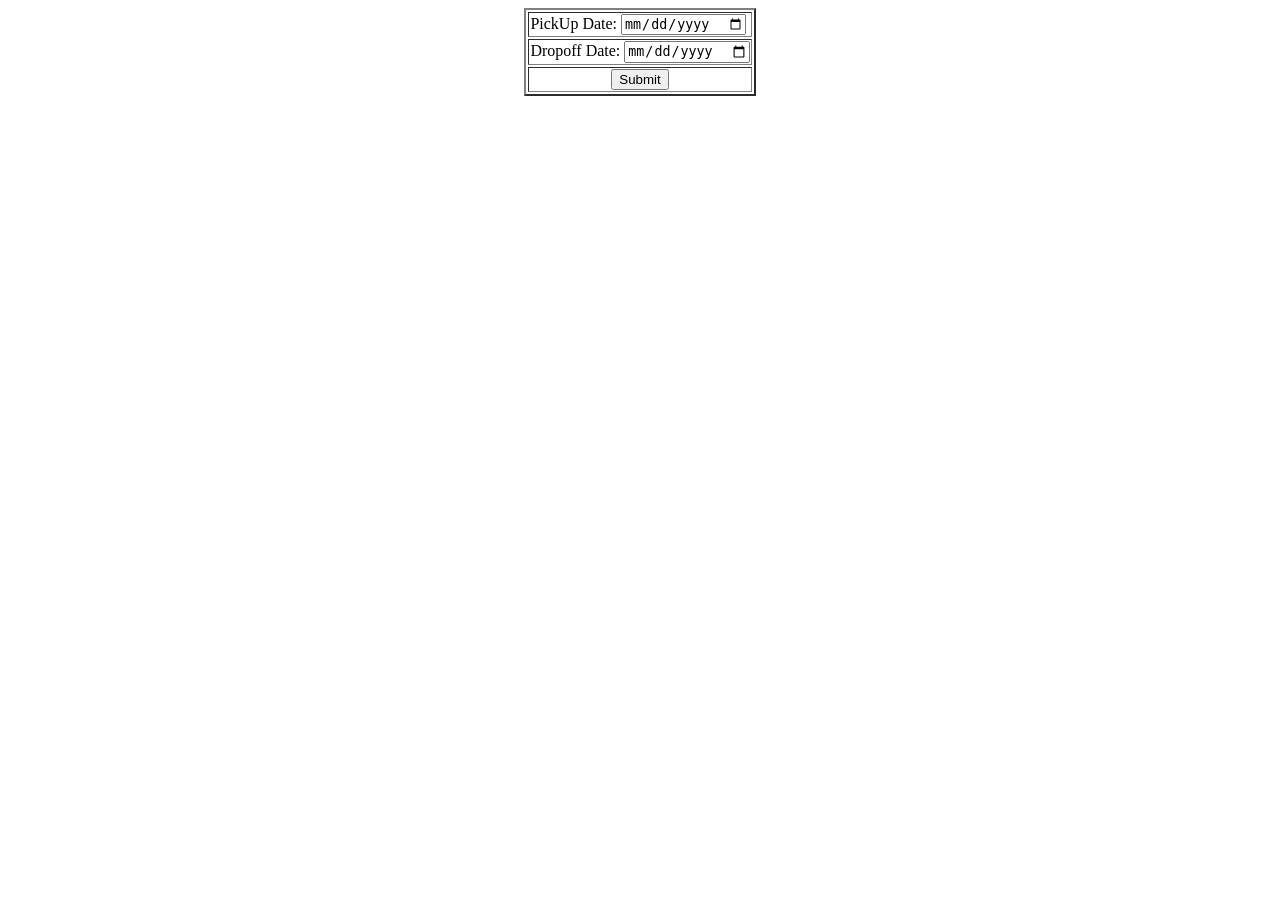
<file: user/home.html>
<html>
    <head>
        <title>Car Rental system</title>
    </head>
    <table align="center" border="2">
        <tr>
            <td>PickUp Date: 
                <input type="date" data-date="" data-date-format="DD MMMM YYYY" value="dd-mm-yyyy">
            </td>
        </tr>
        <tr>
            <td>Dropoff Date:
            <input type="date" data-date="" data-date-format="DD MMMM YYYY" value="dd-mm-yyyy">
            </td>
        <tr>
            <td>
           <center><input type="submit" value="Submit"></center>
           </td>
        </tr>
    </table>
</html>
</file>
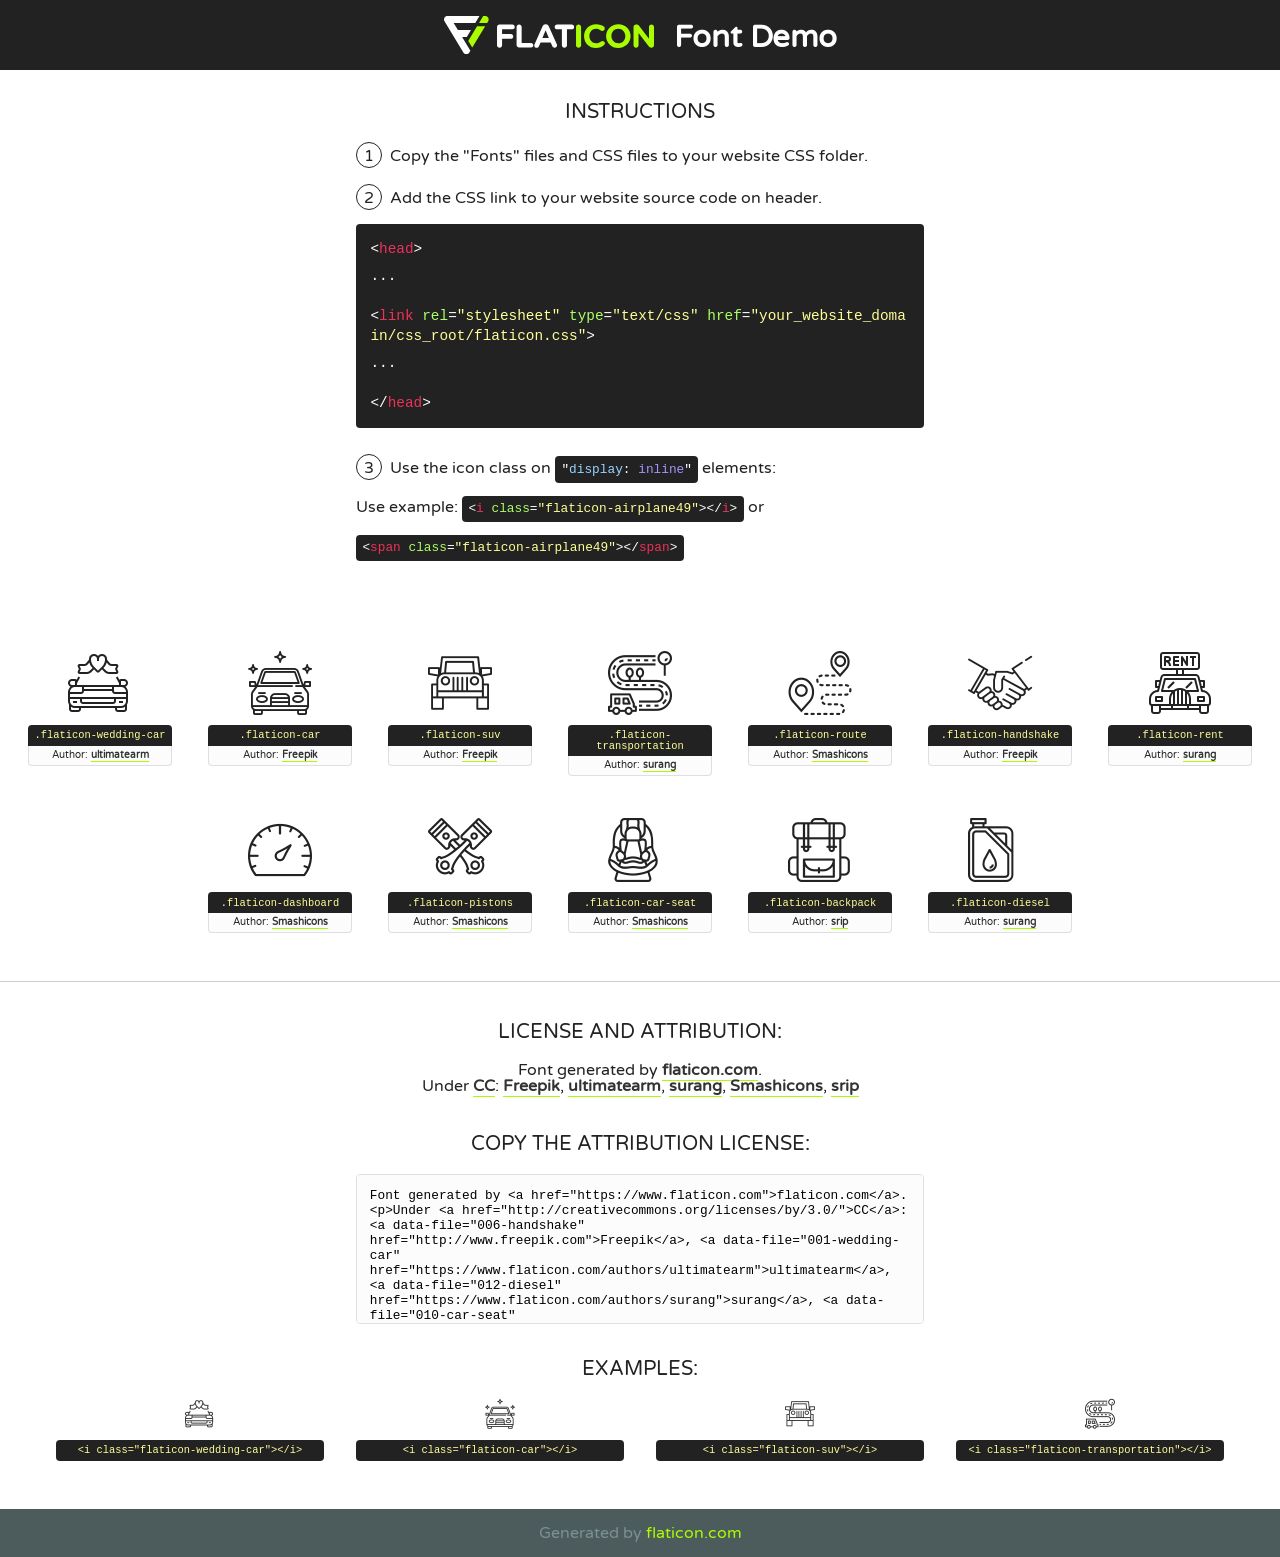
<file: fonts/flaticon/font/flaticon.html>
<!DOCTYPE html>
<!--
  Flaticon icon font: Flaticon
  Creation date: 29/10/2019 06:11
-->
<html>
<!DOCTYPE html>
<html>

<head>
    <title>Flaticon WebFont</title>
    <link href="http://fonts.googleapis.com/css?family=Varela+Round" rel="stylesheet" type="text/css" />
    <link rel="stylesheet" type="text/css" href="flaticon.css">
    <meta charset="UTF-8">
    <style>
    html, body, div, span, applet, object, iframe,
    h1, h2, h3, h4, h5, h6, p, blockquote, pre,
    a, abbr, acronym, address, big, cite, code,
    del, dfn, em, img, ins, kbd, q, s, samp,
    small, strike, strong, sub, sup, tt, var,
    b, u, i, center,
    dl, dt, dd, ol, ul, li,
    fieldset, form, label, legend,
    table, caption, tbody, tfoot, thead, tr, th, td,
    article, aside, canvas, details, embed, 
    figure, figcaption, footer, header, hgroup, 
    menu, nav, output, ruby, section, summary,
    time, mark, audio, video {
        margin: 0;
        padding: 0;
        border: 0;
        font-size: 100%;
        font: inherit;
        vertical-align: baseline;
    }
    /* HTML5 display-role reset for older browsers */
    article, aside, details, figcaption, figure, 
    footer, header, hgroup, menu, nav, section {
        display: block;
    }
    body {
        line-height: 1;
    }
    ol, ul {
        list-style: none;
    }
    blockquote, q {
        quotes: none;
    }
    blockquote:before, blockquote:after,
    q:before, q:after {
        content: '';
        content: none;
    }
    table {
        border-collapse: collapse;
        border-spacing: 0;
    }
    body {
        font-family: 'Varela Round', Helvetica, Arial, sans-serif;
        font-size: 16px;
        color: #222;
    }
    a {
        color: #333;
        border-bottom: 1px solid #a9fd00;
        font-weight: bold;
        text-decoration: none;
    }
    * {
        -moz-box-sizing: border-box;
        -webkit-box-sizing: border-box;
        box-sizing: border-box;
        margin: 0;
        padding: 0;
    }
    [class^="flaticon-"]:before, [class*=" flaticon-"]:before, [class^="flaticon-"]:after, [class*=" flaticon-"]:after {
        font-family: Flaticon;
        font-size: 30px;
        font-style: normal;
        margin-left: 20px;
        color: #333;
    }
    .wrapper {
        max-width: 600px;
        margin: auto;
        padding: 0 1em;
    }
    .title {
        font-size: 1.25em;
        text-align: center;
        margin-bottom: 1em;
        text-transform: uppercase;
    }
    header {
        text-align: center;
        background-color: #222;
        color: #fff;
        padding: 1em;
    }
    header .logo {
        width: 210px;
        height: 38px;
        display: inline-block;
        vertical-align: middle;
        margin-right: 1em;
        border: none;
    }
    header strong {
        font-size: 1.95em;
        font-weight: bold;
        vertical-align: middle;
        margin-top: 5px;
        display: inline-block;
    }
    .demo {
        margin: 2em auto;
        line-height: 1.25em;
    }
    .demo ul li {
        margin-bottom: 1em;
    }
    .demo ul li .num {
        color: #222;
        border-radius: 20px;
        display: inline-block;
        width: 26px;
        padding: 3px;
        height: 26px;
        text-align: center;
        margin-right: 0.5em;
        border: 1px solid #222;
    }
    .demo ul li code {
        background-color: #222;
        border-radius: 4px;
        padding: 0.25em 0.5em;
        display: inline-block;
        color: #fff;
        font-family: Consolas,Monaco,Lucida Console,Liberation Mono,DejaVu Sans Mono,Bitstream Vera Sans Mono,Courier New, monospace;
        font-weight: lighter;
        margin-top: 1em;
        font-size: 0.8em;
        word-break: break-all;
    }
    .demo ul li code.big {
        padding: 1em;
        font-size: 0.9em;
    }
    .demo ul li code .red {
        color: #EF3159;
    }
    .demo ul li code .green {
        color: #ACFF65;
    }
    .demo ul li code .yellow {
        color: #FFFF99;
    }
    .demo ul li code .blue {
        color: #99D3FF;
    }
    .demo ul li code .purple {
        color: #A295FF;
    }
    .demo ul li code .dots {
        margin-top: 0.5em;
        display: block;
    }
    #glyphs {
        border-bottom: 1px solid #ccc;
        padding: 2em 0;
        text-align: center;
    }
    .glyph {
        display: inline-block;
        width: 9em;
        margin: 1em;
        text-align: center;
        vertical-align: top;
        background: #FFF;
    }
    .glyph .glyph-icon {
        padding: 10px;
        display: block;
        font-family:"Flaticon";
        font-size: 64px;
        line-height: 1;
    }
    .glyph .glyph-icon:before {
        font-size: 64px;
        color: #222;
        margin-left: 0;
    }
    .class-name {
        font-size: 0.65em;
        background-color: #222;
        color: #fff;
        border-radius: 4px 4px 0 0;
        padding: 0.5em;
        color: #FFFF99;
        font-family: Consolas,Monaco,Lucida Console,Liberation Mono,DejaVu Sans Mono,Bitstream Vera Sans Mono,Courier New, monospace;
    }
    .author-name {
        font-size: 0.6em;
        background-color: #fcfcfd;
        border: 1px solid #DEDEE4;
        border-top: 0;
        border-radius: 0 0 4px 4px;
        padding: 0.5em;
    }
    .class-name:last-child {
        font-size: 10px;
        color:#888;
    }
    .class-name:last-child a {
        font-size: 10px;
        color:#555;
    }
    .class-name:last-child a:hover {
        color:#a9fd00;
    }
    .glyph > input {
        display: block;
        width: 100px;
        margin: 5px auto;
        text-align: center;
        font-size: 12px;
        cursor: text;
    }
    .glyph > input.icon-input {
        font-family:"Flaticon";
        font-size: 16px;
        margin-bottom: 10px;
    }
    .attribution .title {
        margin-top: 2em;
    }
    .attribution textarea {
        background-color: #fcfcfd;
        padding: 1em;
        border: none;
        box-shadow: none;
        border: 1px solid #DEDEE4;
        border-radius: 4px;
        resize: none;
        width: 100%;
        height: 150px;
        font-size: 0.8em;
        font-family: Consolas,Monaco,Lucida Console,Liberation Mono,DejaVu Sans Mono,Bitstream Vera Sans Mono,Courier New, monospace;
        -webkit-appearance: none;
    }
    .iconsuse {
        margin: 2em auto;
        text-align: center;
        max-width: 1200px;
    }
    .iconsuse:after {
        content: '';
        display: table;
        clear: both;
    }
    .iconsuse .image {
        float: left;
        width: 25%;
        padding: 0 1em;
    }
    .iconsuse .image p {
        margin-bottom: 1em;
    }
    .iconsuse .image span {
        display: block;
        font-size: 0.65em;
        background-color: #222;
        color: #fff;
        border-radius: 4px;
        padding: 0.5em;
        color: #FFFF99;
        margin-top: 1em;
        font-family: Consolas,Monaco,Lucida Console,Liberation Mono,DejaVu Sans Mono,Bitstream Vera Sans Mono,Courier New, monospace;
    }
    #footer {
        text-align: center;
        background-color: #4C5B5C;
        color: #7c9192;
        padding: 1em;
    }
    #footer a {
        border: none;
        color: #a9fd00;
        font-weight: normal;
    }
    @media (max-width: 960px) {
        .iconsuse .image {
            width: 50%;
        }
    }
    @media (max-width: 560px) {
        .iconsuse .image {
            width: 100%;
        }
    }
    </style>
</head>

<body class="characters-off">

    <header>
        <a href="https://www.flaticon.com" target="_blank" class="logo">
            <svg version="1.1" xmlns="http://www.w3.org/2000/svg" xmlns:xlink="http://www.w3.org/1999/xlink" xmlns:a="http://ns.adobe.com/AdobeSVGViewerExtensions/3.0/" viewBox="0 0 560.875 102.036" enable-background="new 0 0 560.875 102.036" xml:space="preserve">
                <defs>
                </defs>
                <g>
                    <g class="letters">
                        <path fill="#ffffff" d="M141.596,29.675c0-3.777,2.985-6.767,6.764-6.767h34.438c3.426,0,6.15,2.728,6.15,6.15
                        c0,3.43-2.724,6.149-6.15,6.149h-27.674v13.091h23.719c3.429,0,6.151,2.724,6.151,6.15c0,3.43-2.723,6.149-6.151,6.149h-23.719
                        v17.574c0,3.773-2.986,6.761-6.764,6.761c-3.779,0-6.764-2.989-6.764-6.761V29.675z"></path>
                        <path fill="#ffffff" d="M193.844,29.149c0-3.781,2.985-6.767,6.764-6.767c3.776,0,6.763,2.985,6.763,6.767v42.957h25.039
                        c3.426,0,6.149,2.726,6.149,6.153c0,3.425-2.723,6.15-6.149,6.15h-31.802c-3.779,0-6.764-2.986-6.764-6.768V29.149z"></path>
                        <path fill="#ffffff" d="M241.891,75.71l21.438-48.407c1.492-3.341,4.215-5.357,7.906-5.357h0.792
                        c3.686,0,6.323,2.017,7.815,5.357l21.439,48.407c0.436,0.967,0.701,1.845,0.701,2.723c0,3.602-2.809,6.501-6.414,6.501
                        c-3.161,0-5.269-1.845-6.499-4.655l-4.132-9.661h-27.059l-4.301,10.102c-1.144,2.631-3.426,4.214-6.237,4.214
                        c-3.517,0-6.24-2.81-6.24-6.325C241.1,77.64,241.451,76.677,241.891,75.71z M279.932,58.666l-8.521-20.297l-8.526,20.297H279.932
                        z"></path>
                        <path fill="#ffffff" d="M314.864,35.387H301.86c-3.429,0-6.239-2.813-6.239-6.238c0-3.429,2.811-6.24,6.239-6.24h39.533
                        c3.426,0,6.237,2.811,6.237,6.24c0,3.425-2.811,6.238-6.237,6.238h-13.001v42.785c0,3.773-2.99,6.761-6.764,6.761
                        c-3.779,0-6.764-2.989-6.764-6.761V35.387z"></path>
                        <path fill="#A9FD00" d="M352.615,29.149c0-3.781,2.985-6.767,6.767-6.767c3.774,0,6.761,2.985,6.761,6.767v49.024
                        c0,3.773-2.987,6.761-6.761,6.761c-3.781,0-6.767-2.989-6.767-6.761V29.149z"></path>
                        <path fill="#A9FD00" d="M374.132,53.836v-0.179c0-17.481,13.178-31.801,32.065-31.801c9.22,0,15.459,2.458,20.557,6.238
                        c1.402,1.054,2.637,2.985,2.637,5.357c0,3.692-2.985,6.59-6.681,6.59c-1.845,0-3.071-0.702-4.044-1.319
                        c-3.776-2.813-7.729-4.393-12.562-4.393c-10.364,0-17.831,8.611-17.831,19.154v0.173c0,10.542,7.291,19.329,17.831,19.329
                        c5.715,0,9.492-1.756,13.359-4.834c1.049-0.874,2.458-1.491,4.039-1.491c3.429,0,6.325,2.813,6.325,6.236
                        c0,2.106-1.056,3.78-2.282,4.834c-5.539,4.834-12.036,7.733-21.878,7.733C387.572,85.464,374.132,71.493,374.132,53.836z"></path>
                        <path fill="#A9FD00" d="M433.009,53.836v-0.179c0-17.481,13.79-31.801,32.766-31.801c18.981,0,32.592,14.143,32.592,31.628v0.173
                        c0,17.483-13.785,31.807-32.769,31.807C446.625,85.464,433.009,71.32,433.009,53.836z M484.224,53.836v-0.179
                        c0-10.539-7.725-19.326-18.626-19.326c-10.893,0-18.449,8.611-18.449,19.154v0.173c0,10.542,7.73,19.329,18.626,19.329
                        C476.676,72.986,484.224,64.378,484.224,53.836z"></path>
                        <path fill="#A9FD00" d="M506.233,29.321c0-3.774,2.99-6.763,6.767-6.763h1.401c3.252,0,5.183,1.583,7.029,3.953l26.093,34.265
                        V29.059c0-3.692,2.99-6.677,6.681-6.677c3.683,0,6.671,2.985,6.671,6.677v48.934c0,3.78-2.987,6.765-6.764,6.765h-0.436
                        c-3.257,0-5.188-1.581-7.034-3.953l-27.056-35.492v32.944c0,3.687-2.985,6.676-6.678,6.676c-3.683,0-6.673-2.989-6.673-6.676
                        V29.321z"></path>
                    </g>
                    <g class="insignia">
                        <path fill="#ffffff" d="M48.372,56.137h12.517l11.156-18.537H37.186L25.688,18.539h57.825L94.668,0H9.271
                        C5.925,0,2.842,1.801,1.198,4.716c-1.644,2.907-1.593,6.482,0.134,9.343l50.38,83.501c1.678,2.781,4.689,4.476,7.938,4.476
                        c3.246,0,6.257-1.695,7.935-4.476l2.898-4.804L48.372,56.137z"></path>
                        <g class="i">
                            <path fill="#A9FD00" d="M93.575,18.539h0.031v0.004l21.652,0.004l2.705-4.488c1.727-2.861,1.778-6.436,0.133-9.343
                            C116.454,1.801,113.371,0,110.026,0h-5.294L93.575,18.539z"></path>
                            <polygon fill="#A9FD00" points="88.291,27.356 64.725,66.486 75.519,84.404 109.942,27.356"></polygon>
                        </g>
                    </g>
                </g>
            </svg>
        </a>
        <strong>Font Demo</strong>
    </header>


    <section class="demo wrapper">

        <p class="title">Instructions</p>

        <ul>
            <li>
                <span class="num">1</span>Copy the "Fonts" files and CSS files to your website CSS folder.
            </li>
            <li>
                <span class="num">2</span>Add the CSS link to your website source code on header.
                <code class="big">
                    &lt;<span class="red">head</span>&gt;
                    <br/><span class="dots">...</span>
                    <br/>&lt;<span class="red">link</span> <span class="green">rel</span>=<span class="yellow">"stylesheet"</span> <span class="green">type</span>=<span class="yellow">"text/css"</span> <span class="green">href</span>=<span class="yellow">"your_website_domain/css_root/flaticon.css"</span>&gt;
                    <br/><span class="dots">...</span>
                    <br/>&lt;/<span class="red">head</span>&gt;
                </code>
            </li>

            <li>
                <p>
                    <span class="num">3</span>Use the icon class on <code>"<span class="blue">display</span>:<span class="purple"> inline</span>"</code> elements:
                    <br />
                    Use example: <code>&lt;<span class="red">i</span> <span class="green">class</span>=<span class="yellow">&quot;flaticon-airplane49&quot;</span>&gt;&lt;/<span class="red">i</span>&gt;</code> or <code>&lt;<span class="red">span</span> <span class="green">class</span>=<span class="yellow">&quot;flaticon-airplane49&quot;</span>&gt;&lt;/<span class="red">span</span>&gt;</code>
            </li>
        </ul>

    </section>




   <section id="glyphs">          
    
      
        <div class="glyph"><div class="glyph-icon flaticon-wedding-car"></div>
            <div class="class-name">.flaticon-wedding-car</div>
            <div class="author-name">Author: <a data-file="001-wedding-car" href="https://www.flaticon.com/authors/ultimatearm">ultimatearm</a> </div> 
        </div>        
        
        <div class="glyph"><div class="glyph-icon flaticon-car"></div>
            <div class="class-name">.flaticon-car</div>
            <div class="author-name">Author: <a data-file="002-car" href="http://www.freepik.com">Freepik</a> </div> 
        </div>        
        
        <div class="glyph"><div class="glyph-icon flaticon-suv"></div>
            <div class="class-name">.flaticon-suv</div>
            <div class="author-name">Author: <a data-file="003-suv" href="http://www.freepik.com">Freepik</a> </div> 
        </div>        
        
        <div class="glyph"><div class="glyph-icon flaticon-transportation"></div>
            <div class="class-name">.flaticon-transportation</div>
            <div class="author-name">Author: <a data-file="004-transportation" href="https://www.flaticon.com/authors/surang">surang</a> </div> 
        </div>        
        
        <div class="glyph"><div class="glyph-icon flaticon-route"></div>
            <div class="class-name">.flaticon-route</div>
            <div class="author-name">Author: <a data-file="005-route" href="https://www.flaticon.com/authors/smashicons">Smashicons</a> </div> 
        </div>        
        
        <div class="glyph"><div class="glyph-icon flaticon-handshake"></div>
            <div class="class-name">.flaticon-handshake</div>
            <div class="author-name">Author: <a data-file="006-handshake" href="http://www.freepik.com">Freepik</a> </div> 
        </div>        
        
        <div class="glyph"><div class="glyph-icon flaticon-rent"></div>
            <div class="class-name">.flaticon-rent</div>
            <div class="author-name">Author: <a data-file="007-rent" href="https://www.flaticon.com/authors/surang">surang</a> </div> 
        </div>        
        
        <div class="glyph"><div class="glyph-icon flaticon-dashboard"></div>
            <div class="class-name">.flaticon-dashboard</div>
            <div class="author-name">Author: <a data-file="008-dashboard" href="https://www.flaticon.com/authors/smashicons">Smashicons</a> </div> 
        </div>        
        
        <div class="glyph"><div class="glyph-icon flaticon-pistons"></div>
            <div class="class-name">.flaticon-pistons</div>
            <div class="author-name">Author: <a data-file="009-pistons" href="https://www.flaticon.com/authors/smashicons">Smashicons</a> </div> 
        </div>        
        
        <div class="glyph"><div class="glyph-icon flaticon-car-seat"></div>
            <div class="class-name">.flaticon-car-seat</div>
            <div class="author-name">Author: <a data-file="010-car-seat" href="https://www.flaticon.com/authors/smashicons">Smashicons</a> </div> 
        </div>        
        
        <div class="glyph"><div class="glyph-icon flaticon-backpack"></div>
            <div class="class-name">.flaticon-backpack</div>
            <div class="author-name">Author: <a data-file="011-backpack" href="https://www.flaticon.com/authors/srip">srip</a> </div> 
        </div>        
        
        <div class="glyph"><div class="glyph-icon flaticon-diesel"></div>
            <div class="class-name">.flaticon-diesel</div>
            <div class="author-name">Author: <a data-file="012-diesel" href="https://www.flaticon.com/authors/surang">surang</a> </div> 
        </div>        
        

    </section>



    <section class="attribution wrapper"   style="text-align:center;">

      <div class="title">License and attribution:</div><div class="attrDiv">Font generated by <a href="https://www.flaticon.com">flaticon.com</a>. <div><p>Under <a href="http://creativecommons.org/licenses/by/3.0/">CC</a>: <a data-file="006-handshake" href="http://www.freepik.com">Freepik</a>, <a data-file="001-wedding-car" href="https://www.flaticon.com/authors/ultimatearm">ultimatearm</a>, <a data-file="012-diesel" href="https://www.flaticon.com/authors/surang">surang</a>, <a data-file="010-car-seat" href="https://www.flaticon.com/authors/smashicons">Smashicons</a>, <a data-file="011-backpack" href="https://www.flaticon.com/authors/srip">srip</a></p>  </div>
      </div>
      <div class="title">Copy the Attribution License:</div>

    <textarea onclick="this.focus();this.select();">Font generated by &lt;a href=&quot;https://www.flaticon.com&quot;&gt;flaticon.com&lt;/a&gt;. <p>Under <a href="http://creativecommons.org/licenses/by/3.0/">CC</a>: <a data-file="006-handshake" href="http://www.freepik.com">Freepik</a>, <a data-file="001-wedding-car" href="https://www.flaticon.com/authors/ultimatearm">ultimatearm</a>, <a data-file="012-diesel" href="https://www.flaticon.com/authors/surang">surang</a>, <a data-file="010-car-seat" href="https://www.flaticon.com/authors/smashicons">Smashicons</a>, <a data-file="011-backpack" href="https://www.flaticon.com/authors/srip">srip</a></p>  
     </textarea>

    </section>

    <section class="iconsuse">

          <div class="title">Examples:</div>            
             
            <div class="image">
                <p>
                    <i class="glyph-icon flaticon-wedding-car"></i> 
                    <span>&lt;i class=&quot;flaticon-wedding-car&quot;&gt;&lt;/i&gt;</span>
                </p>
            </div>
            
            <div class="image">
                <p>
                    <i class="glyph-icon flaticon-car"></i> 
                    <span>&lt;i class=&quot;flaticon-car&quot;&gt;&lt;/i&gt;</span>
                </p>
            </div>
            
            <div class="image">
                <p>
                    <i class="glyph-icon flaticon-suv"></i> 
                    <span>&lt;i class=&quot;flaticon-suv&quot;&gt;&lt;/i&gt;</span>
                </p>
            </div>
            
            <div class="image">
                <p>
                    <i class="glyph-icon flaticon-transportation"></i> 
                    <span>&lt;i class=&quot;flaticon-transportation&quot;&gt;&lt;/i&gt;</span>
                </p>
            </div>
                       
        </div>
                            
    </section>

<div id="footer">
    <div>Generated by <a href="https://www.flaticon.com">flaticon.com</a>
    </div>
</div>



</body>
</html>
</file>
<file: fonts/flaticon/font/flaticon.css>
/*
  	Flaticon icon font: Flaticon
  	Creation date: 29/10/2019 06:11
  	*/

@font-face {
  font-family: "Flaticon";
  src: url("./Flaticon.eot");
  src: url("./Flaticon.eot?#iefix") format("embedded-opentype"),
       url("./Flaticon.woff2") format("woff2"),
       url("./Flaticon.woff") format("woff"),
       url("./Flaticon.ttf") format("truetype"),
       url("./Flaticon.svg#Flaticon") format("svg");
  font-weight: normal;
  font-style: normal;
}

@media screen and (-webkit-min-device-pixel-ratio:0) {
  @font-face {
    font-family: "Flaticon";
    src: url("./Flaticon.svg#Flaticon") format("svg");
  }
}

[class^="flaticon-"]:before, [class*=" flaticon-"]:before,
[class^="flaticon-"]:after, [class*=" flaticon-"]:after {   
  font-family: Flaticon;
        font-size: 20px;
font-style: normal;
margin-left: 20px;
}

.flaticon-wedding-car:before { content: "\f100"; }
.flaticon-car:before { content: "\f101"; }
.flaticon-suv:before { content: "\f102"; }
.flaticon-transportation:before { content: "\f103"; }
.flaticon-route:before { content: "\f104"; }
.flaticon-handshake:before { content: "\f105"; }
.flaticon-rent:before { content: "\f106"; }
.flaticon-dashboard:before { content: "\f107"; }
.flaticon-pistons:before { content: "\f108"; }
.flaticon-car-seat:before { content: "\f109"; }
.flaticon-backpack:before { content: "\f10a"; }
.flaticon-diesel:before { content: "\f10b"; }
</file>
